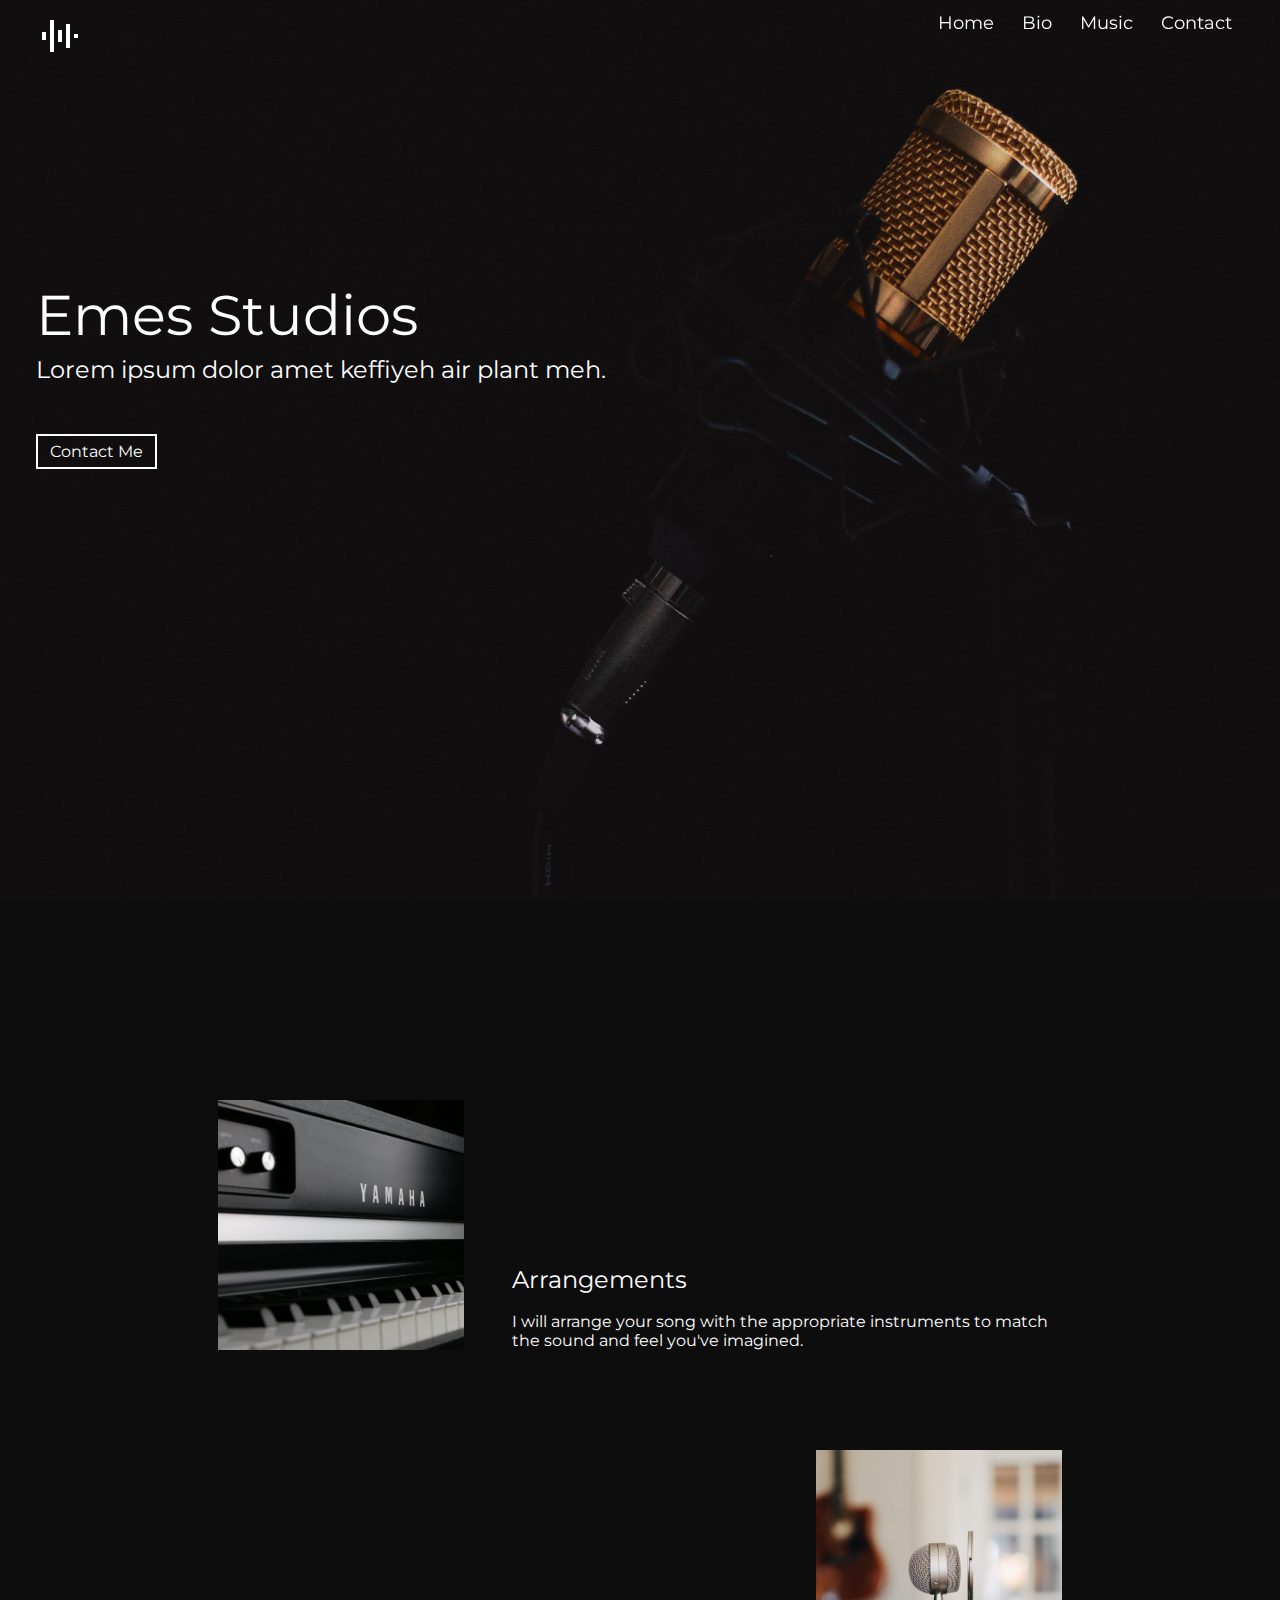
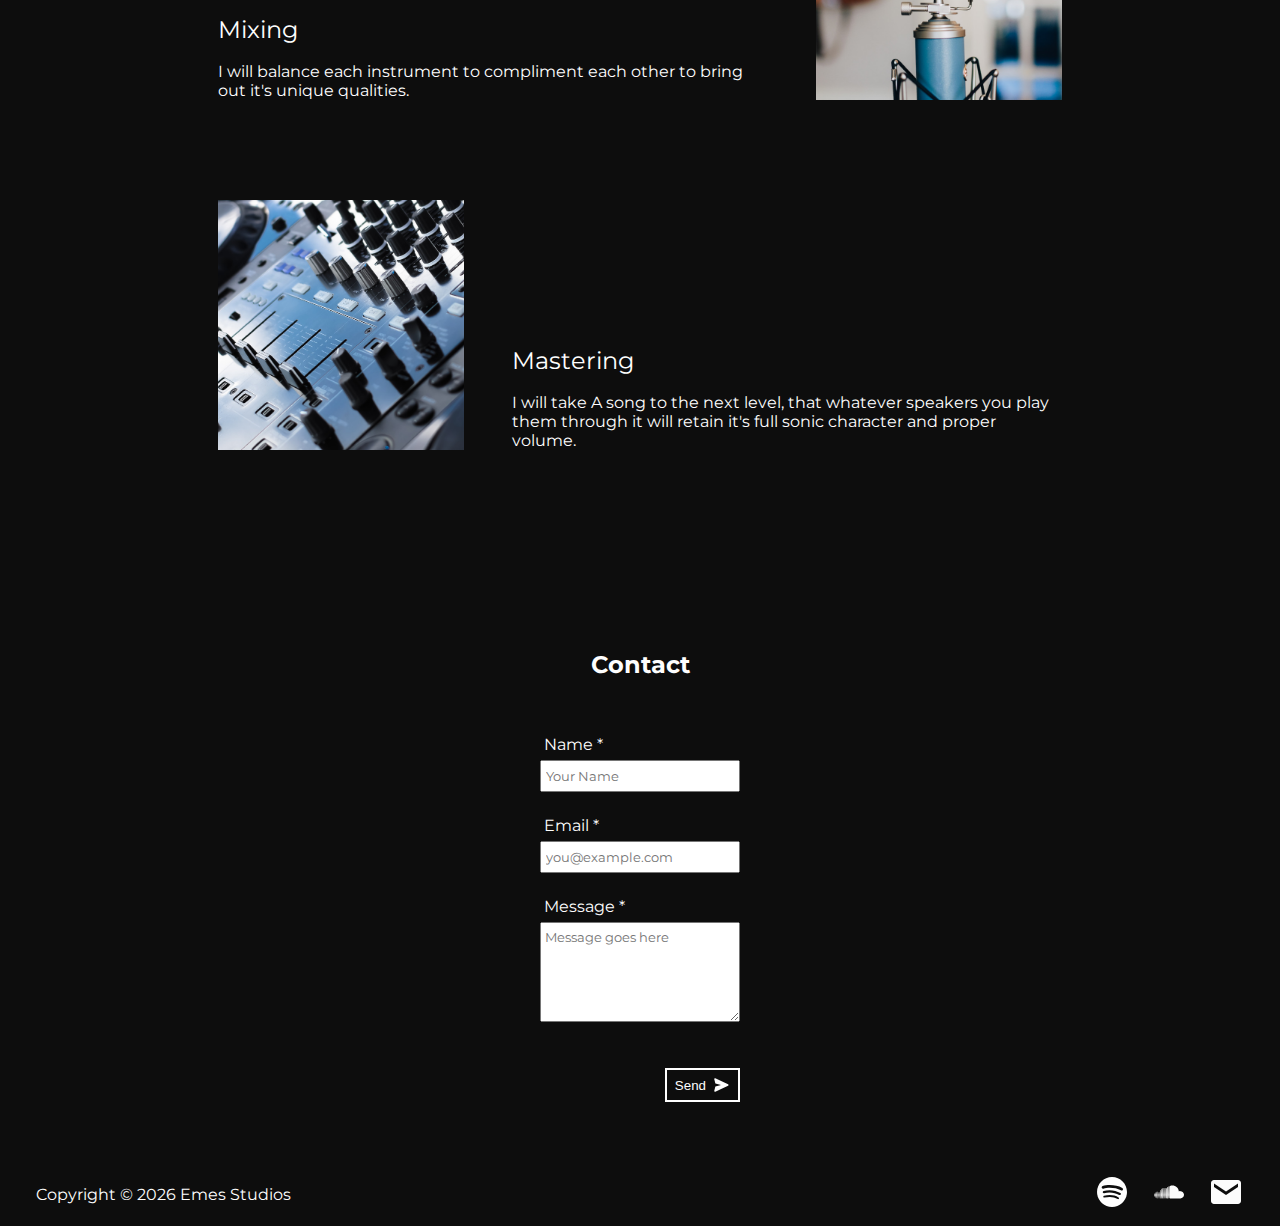
<file: index.html>
<!DOCTYPE html>
<html lang="en">
<head>
    <meta charset="UTF-8">
    <meta name="viewport" content="width=device-width, initial-scale=1.0">
    <meta http-equiv="X-UA-Compatible" content="ie=edge">
    <title>EMES Studios</title>
    
    <link rel="stylesheet" href="style.css">
</head>
<body class="home">
    <header>
        <a href="/" class="logo"><img src="assets/temp_logo.svg"></a>
        <nav class="hidden-menu">
            <a href="/">Home</a>
            <a href="bio.html">Bio</a>
            <a href="music.html">Music</a>
            <a href="contact.html">Contact</a>
        </nav>
        <a href="#!" class="hamburger">
            <span></span>
            <span></span>
            <span></span>
        </a>
    </header>
    <main class="splash">
        <h1>Emes Studios</h1>
        <p>Lorem ipsum dolor amet keffiyeh air plant meh.</p>
        <a href="#contact" class="btn">Contact Me</a>
    </main>
    <main class="about">
        <section>
            <div class="img">
            </div>
            <div class="img-overlay">
                <h3>Arrangements</h3>
                <p>I  will arrange your song with the appropriate instruments to match the sound and feel you've imagined.</p>
            </div>
        </section>
        <section>
            <div class="img">
            </div>
            <div class="img-overlay">
                <h3>Mixing</h3>
                <p>I will balance each instrument to compliment each other to bring out it's unique qualities.</p>
            </div>
        </section>
        <section>
            <div class="img">
            </div>
            <div class="img-overlay">
                <h3>Mastering</h3>
                <p>I will take A song to the next level, that whatever speakers you play them through it will retain it's full sonic character and proper volume.</p>
            </div>
        </section>
    </main>
    <main class="contact" id="contact">
        <h2>Contact</h2>
        <form method="POST" netlify name="contact_home">
            <p>
                <label for="name">Name *</label>
                <input type="text" name="name" placeholder="Your Name" required="true" />
            </p>

            <p>
                <label for="email">Email *</label>
                <input type="email" name="email" placeholder="you@example.com" required="true" />
            </p>
            <p>
                <label for="message">Message *</label>
                <textarea name="message" required="true" placeholder="Message goes here"></textarea>
            </p>

            <div data-netlify-recaptcha="true" class="recaptcha"></div>

            <button type="submit">Send <img src="/assets/icon/send.svg" alt=""></button>
        </form>
    </main>
    <footer>
        <div class="social">
            <a href="#!"><img src="assets/icon/spotify.svg" alt=""></a>
            <a href="https://soundcloud.com/ms-music-5" target="_blank"><img src="assets/icon/soundcloud.svg" alt="🎵"></a>
            <a href="mailto:emesstuff25@gmail.com"><img src="assets/icon/mail.svg" alt="📧"></a>
        </div>
        <p>Copyright © <span id="year">2019</span> Emes Studios</p>
    </footer>
<script>
// Navigation Menu:
document.querySelector('.hamburger').addEventListener('click', () => {
    document.querySelector('nav').classList.toggle('hidden-menu');
    document.querySelector('.hamburger').classList.toggle('exit');
});

// Image Overlays:
// Open Overlays
document.querySelectorAll('.img').forEach(img => {
    img.addEventListener('click', ev => {
        document.querySelectorAll('.img-overlay').forEach(el => el.classList.remove('visibleOverlay'))
        ev.target.nextElementSibling.classList.add('visibleOverlay');
    })
})

// Close Overlays
document.querySelectorAll('.img-overlay').forEach(el => {
    el.addEventListener('click', ev => {
        el.classList.remove('visibleOverlay');
    })
})

// Copyright year
document.getElementById('year').innerHTML = new Date().getFullYear();
</script>
</body>
</html>
</file>
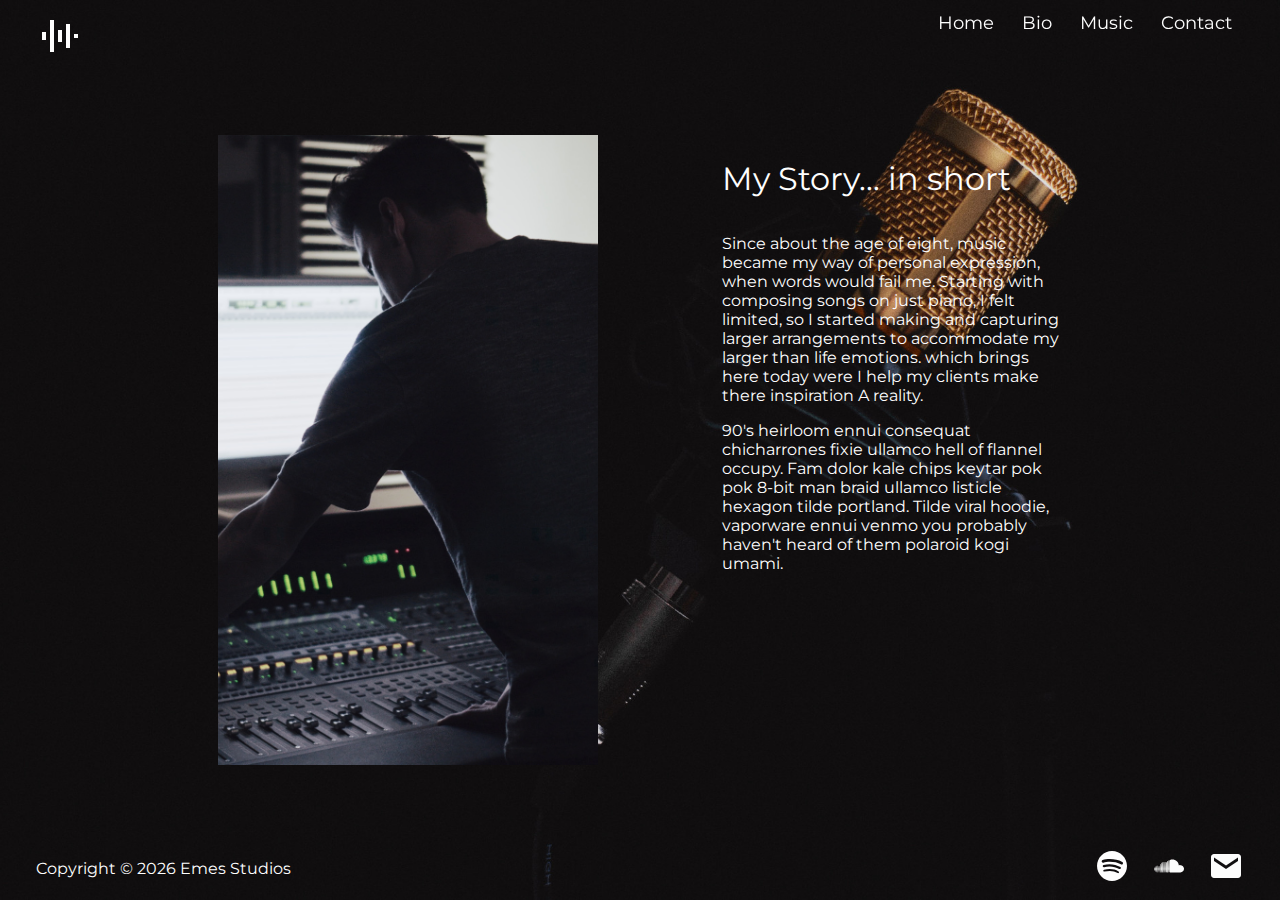
<file: bio.html>
<!DOCTYPE html>
<html lang="en">
<head>
    <meta charset="UTF-8">
    <meta name="viewport" content="width=device-width, initial-scale=1.0">
    <meta http-equiv="X-UA-Compatible" content="ie=edge">
    <title>EMES Studios</title>
    
    <link rel="stylesheet" href="style.css">
</head>
<body class="bio-page">
    <header>
        <a href="/" class="logo"><img src="assets/temp_logo.svg"></a>
        <nav class="hidden-menu">
            <a href="/">Home</a>
            <a href="bio.html">Bio</a>
            <a href="music.html">Music</a>
            <a href="contact.html">Contact</a>
        </nav>
        <a href="#!" class="hamburger">
            <span></span>
            <span></span>
            <span></span>
        </a>
    </header>
    <main class="bio">
        <div class="bio-img" title="Photo by Tom Pottiger on Unsplash"></div>
        <h1>My Story... in short</h1>
        <article>
            <p>Since about the age of eight, music became my way of personal expression, when words would fail me. Starting with composing songs on just piano, I felt limited, so I started making and capturing larger arrangements to accommodate my larger than life emotions. which brings here today were I help my clients make there inspiration A reality.</p>
            <p>90's heirloom ennui consequat chicharrones fixie ullamco hell of flannel occupy. Fam dolor kale chips keytar pok pok 8-bit man braid ullamco listicle hexagon tilde portland. Tilde viral hoodie, vaporware ennui venmo you probably haven't heard of them polaroid kogi umami.</p>
        </article>
    </main>
    <footer>
        <div class="social">
            <a href="#!"><img src="assets/icon/spotify.svg" alt=""></a>
            <a href="https://soundcloud.com/ms-music-5" target="_blank"><img src="assets/icon/soundcloud.svg" alt="🎵"></a>
            <a href="mailto:emesstuff25@gmail.com"><img src="assets/icon/mail.svg" alt="📧"></a>
        </div>
        <p>Copyright © <span id="year">2019</span> Emes Studios</p>
    </footer>
<script>
// Navigation Menu:
document.querySelector('.hamburger').addEventListener('click', () => {
    document.querySelector('nav').classList.toggle('hidden-menu');
    document.querySelector('.hamburger').classList.toggle('exit');
});

// Copyright year
document.getElementById('year').innerHTML = new Date().getFullYear();
</script>
</body>
</html>
</file>
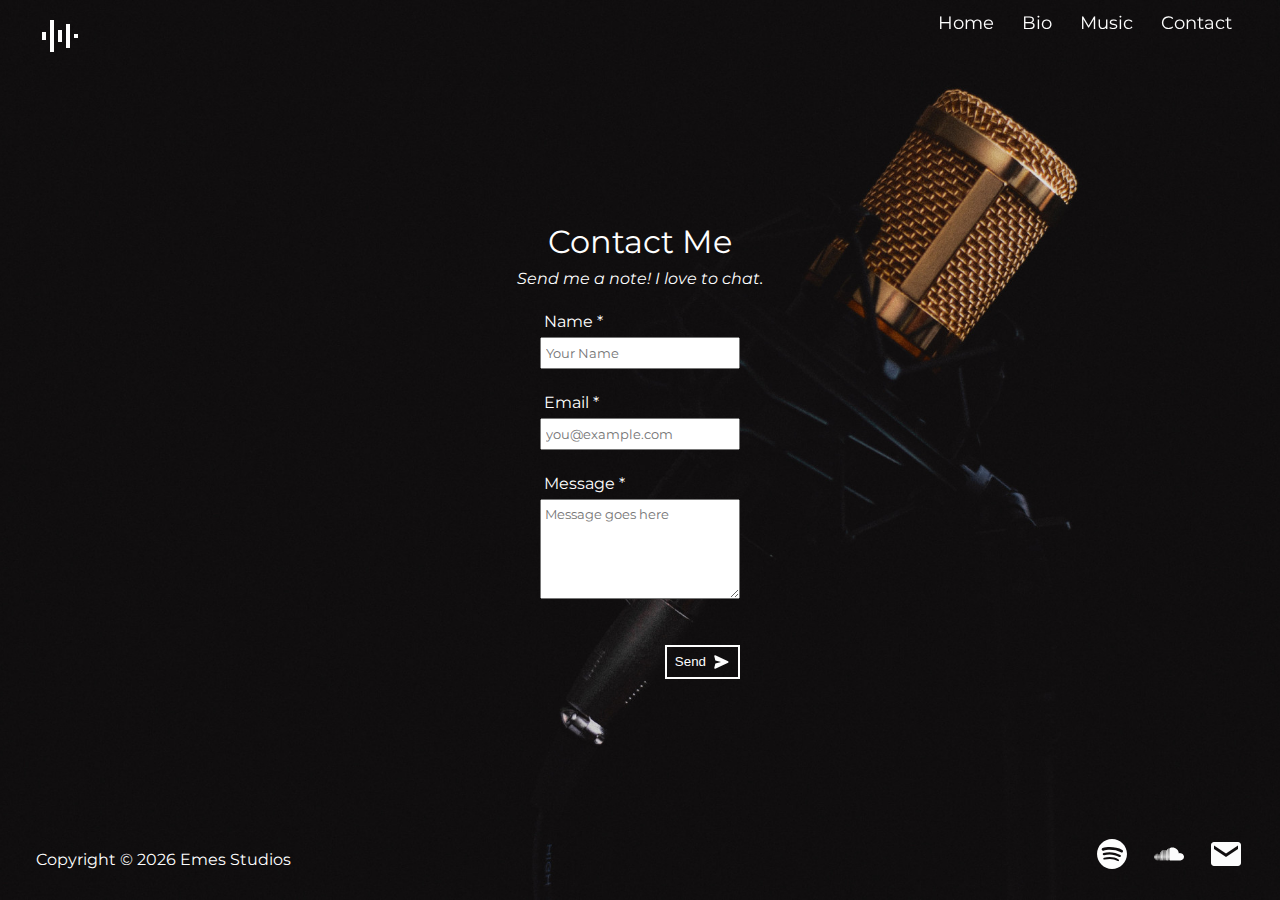
<file: contact.html>
<!DOCTYPE html>
<html lang="en">
<head>
    <meta charset="UTF-8">
    <meta name="viewport" content="width=device-width, initial-scale=1.0">
    <meta http-equiv="X-UA-Compatible" content="ie=edge">
    <title>EMES Studios</title>
    
    <link rel="stylesheet" href="style.css">
</head>
<body class="contact-page">
    <header>
        <a href="/" class="logo"><img src="assets/temp_logo.svg"></a>
        <nav class="hidden-menu">
            <a href="/">Home</a>
            <a href="bio.html">Bio</a>
            <a href="music.html">Music</a>
            <a href="contact.html">Contact</a>
        </nav>
        <a href="#!" class="hamburger">
            <span></span>
            <span></span>
            <span></span>
        </a>
    </header>
    <main class="contact">
        <h1>Contact Me</h1>
        <p class="lead">Send me a note! I love to chat.</p>
        <form method="POST" netlify name="contact_home">
            <p>
                <label for="name">Name *</label>
                <input type="text" name="name" placeholder="Your Name" required="true" />
            </p>

            <p>
                <label for="email">Email *</label>
                <input type="email" name="email" placeholder="you@example.com" required="true" />
            </p>
            <p>
                <label for="message">Message *</label>
                <textarea name="message" required="true" placeholder="Message goes here"></textarea>
            </p>

            <div data-netlify-recaptcha="true" class="recaptcha"></div>

            <button type="submit">Send <img src="/assets/icon/send.svg" alt=""></button>
        </form>
    </main>
    <footer>
        <div class="social">
            <a href="#!"><img src="assets/icon/spotify.svg" alt=""></a>
            <a href="https://soundcloud.com/ms-music-5" target="_blank"><img src="assets/icon/soundcloud.svg" alt="🎵"></a>
            <a href="mailto:emesstuff25@gmail.com"><img src="assets/icon/mail.svg" alt="📧"></a>
        </div>
        <p>Copyright © <span id="year">2019</span> Emes Studios</p>
    </footer>
<script>
// Navigation Menu:
document.querySelector('.hamburger').addEventListener('click', () => {
    document.querySelector('nav').classList.toggle('hidden-menu');
    document.querySelector('.hamburger').classList.toggle('exit');
});

// Copyright year
document.getElementById('year').innerHTML = new Date().getFullYear();
</script>
</body>
</html>
</file>
<file: style.css>
@import url('https://fonts.googleapis.com/css?family=Montserrat');

:root{
  --black: #0d0d0d;
  --black-overlay: #0d0d0ddc;
  --white: #fefefe;
  --white-20: #fefefe28;
}

/* Global */
p, h1, h2, h3, h4, h5, h6 {
  padding: 0;
  margin: 0;
  box-sizing: border-box
}

main {
  padding: 0 16px;
}

html{scroll-behavior: smooth}

body {
  margin: 0;
  box-sizing: border-box;

  color: var(--white);
  background-color: var(--black);
  font-family: Montserrat, sans-serif;
}

/* Nav */
header {
  position: fixed;
  top: 0;
  z-index: 2;
  width: 100vw;
  padding: 6px 16px;
  box-sizing: border-box;
}

header a.logo {
  float: left;
}

header a.logo img {
  height: 48px;
}

header nav {
  position: absolute;
  top: 0;
  left: 0;
  width: 100%;
  padding: 50px 0;

  transition: transform .3s ease-out;
  background-color: var(--white);
}

header nav.hidden-menu {
  transform: translate(0, -100%);
}

header nav a{
  display: block;
  text-align: center;
  text-decoration: none;

  color: var(--black);
  font-size: 24px;
}

header nav a:not(:last-of-type)::after {
  content: ""; 
  display: block;
  background-color: var(--black);
  width: 75px;
  height: 2px;
  margin: 25px auto;
}

header a.hamburger {
float: right;

position: relative;
z-index: 3;
transition: transform .5s ease-out;
}

header a.hamburger span{
  display: block;
  background-color: var(--white);
  border-radius: 50px;
  height: 6px;
  width: 40px;
  margin: 8px 0;
  transition: transform .5s ease-out, opacity .5s ease-out;
}

header a.hamburger.exit {transform: rotate(-45deg)}
header a.hamburger.exit span:nth-of-type(2){opacity: 0}
header a.hamburger.exit span{background-color: var(--black);}
header a.hamburger.exit span:last-of-type{transform: rotate(90deg) translate(-69%, 0)}

/* Splash Section */
main.splash {
  position: relative;
  box-sizing: border-box;  
  text-align: center;
  height: 100vh;
}

main.splash::after, body:not(.home)::after {
  content: "";

  background-image: url('assets/img/hrayr-movsisyan-244767-unsplash.jpg');
  background-position: center;
  background-size: cover;

  box-sizing: border-box;
  height: 100vh;
  width: 100%;
  transform: scaleX(-1);

  position: absolute;
  top: 0;
  bottom: 0;
  left: 0;
  right: 0;
  z-index: -1;
}

main.splash h1 {
  padding-top: 200px;
  font-weight: normal;
  font-size: 56px;
}

main.splash p {
  padding-top: 30px;
  font-size: 24px;
}

main.splash a.btn {
  display: inline-block;
  text-decoration: none;
  color: var(--white);
  padding: 6px 12px;
  margin-top: 70px;
  border: 2px solid var(--white);

  transition: background .2s ease-out;
}

main.splash a.btn:hover {
  background: var(--white-20);
}

/* About Section */
main.about {
  padding: 0; /* Override global `main` styling */
}

main.about section {
  position: relative;
  overflow-x: hidden;
  width: 100vw;
}

main.about section:first-of-type div.img {background-image: url('assets/img/jaclyn-clark-115848-unsplash.jpg')}
main.about section:nth-of-type(2) div.img {background-image: url('assets/img/kelly-sikkema-216022-unsplash.jpg')}
main.about section:last-of-type div.img {background-image: url('assets/img/imran-creator-1129271-unsplash.jpg')}

main.about section div.img {
  height: 100vw;
  width: 100vw;
  background-size: cover;
  background-position: center;
}

main.about section div.img-overlay {
  position: absolute;
  top: 0;
  bottom: 0;
  left: 0;
  right: 0;
  z-index: 1;

  padding: 0 16px;
  background-color: var(--black-overlay);

  transform: translate(100%, 0);
  transition: transform .5s ease-out;
}

main.about section div.img-overlay h3 {
  font-weight: normal;
  font-size: 24px;
  text-align: center;
  margin: 65px 0;
}

main.about section div.img-overlay.visibleOverlay {
  transform: translate(0, 0);
}

/* Contact Section */
main.contact h2{
  text-align: center;
  margin: 65px 0 50px 0;
}

main.contact form {
  width: 200px;
  margin: 0 auto;
}

main.contact form p {
  margin: 18px 0;
}

main.contact label {
  display: block;
}

main.contact p > * {
  width: 100%;
  box-sizing: border-box;
  padding: 6px 4px;
  font-family: Montserrat, sans-serif;
}

main.contact textarea {
  height: 100px;
}

main.contact div.recaptcha {
  transform: scale(0.8);
  display: flex;
  justify-content: center;
}

main.contact form button {
  float: right;
  border: 2px solid var(--white);
  background-color: transparent;
  color: var(--white);
  padding: 6px 8px;
  margin-top: 24px;
  transition: background .2s ease-out;

  display: flex;
  justify-content: center;
  align-items: center;

  cursor: pointer;
}

main.contact form button:hover {
  background: var(--white-20);
}

main.contact form button img {
  width: 18px;
  margin-left: 6px;
}

/* Footer */
footer {
  padding: 48px 16px 12px 16px;
  clear: both;
  text-align: center;
}

footer .social {
  display: flex;
  justify-content: space-between;
  align-items: center;

  width: 150px;
  margin: 0 auto;
}

footer .social img{
  width: 36px;
}

footer p {
  margin-top: 24px;
}

/* Bio Page */
body.bio-page div.bio-img {
  background-image: url('assets/img/tom-pottiger-637086-unsplash.jpg');
  background-position: center;
  background-size: cover;

  margin-left: -16px; /* Make image fill screen-width */

  width: 100vw;
  height: 250px;
}

body.bio-page h1 {
  font-weight: normal;
  text-align: center;
  margin-top: 24px;
}

body.bio-page article {
  margin-top: 36px;
}

body.bio-page article p {
  margin: 16px 0;
}

/* Music */
body.music-page h1{
  margin-top: 100px;
  text-align: center;
}

body.music-page div.row--container {
  width: 100vw;
  overflow-x: scroll;

  position: absolute;
  top: 50%;
  left: 0;
  transform: translate(0, -50%);
}

body.music-page div.row--container::-webkit-scrollbar {display: none}

body.music-page section.row {
  margin: 50px calc(50vw - 100px) 0 calc(50vw - 100px);
  display: inline-flex;
}

body.music-page section.row .player {margin: 0 24px}
body.music-page section.row .player:first-of-type{margin-left:0}
body.music-page section.row .player:last-of-type{margin-right:0}

body.music-page footer {
  width: 100%;
  box-sizing: border-box;
  position: fixed;
  bottom:0;
  left: 50%;
  transform: translate(-50%, 0);
}

body.music-page footer p {
  margin-top: 6px;
}

/* Contact Page */
body.contact-page h1{
  margin-top: 100px;
  text-align: center;
  font-weight: normal;
}

body.contact-page p.lead {
  text-align: center;
  margin-top: 8px;
  font-style: italic;
}

body.contact-page footer p {
  margin-top: 6px;
}

/* Mobile-landscape View */
@media only screen and (orientation: landscape) {
  /* Splash */
  main.splash {
    text-align: left;
  }

  main.splash h1 {
    padding-top: 100px;
  }

  main.splash a.btn {
    float: left;
  }

  /* About Section */
  main.about section div.img{
    height: 100vh;
  }

  /* Bio Page */
  body.bio-page div.bio-img {
    height: 50vh;
  }

  /* Music Page */
  body.music-page h1{
    margin-top: 50px;
  }
  body.music-page main.music-page__main {
    height: 85vh;
  }

  body.music-page footer {
    position: relative;
  }
}

/* Desktop View*/
@media only screen and (min-width: 768px) {
  /* Global */
  main {
    padding: 0 36px;
  }

  /* Header */
  header {
    padding: 12px 36px;
  }

  header nav {
    position: unset;
    float: right;
    width: initial;
    background-color: transparent;
    padding: 0;
    transition: none;
  }

  header nav a {
    display: inline-block;
    color: var(--white);
    font-size: 18px;
    padding: 0 12px;
  }

  header nav a:hover {
    font-weight: bold;
  }

  header nav a:not(:last-of-type)::after {
    display: none;
  }

  header nav.hidden-menu {transform: unset}

  header a.hamburger {
    display: none;
  }

  /* Splash Section */
  main.splash {
    display: flex;
    justify-content: center;
    align-items: flex-start;
    flex-direction: column;
  }

  main.splash h1 {
    padding-top: 0;
  }

  main.splash p {
    padding-top: 6px;
  }

  main.splash a.btn {
    margin: 50px 0 150px 0;
  }

  /* About Section */
  main.about {
    margin: 200px 0;
  }

  main.about section {
    position: static;
    width: 66%;
    margin: 100px auto;

    display: flex;
    align-items: flex-end;
  }

  main.about section:nth-of-type(2) {flex-direction: row-reverse}

  main.about section div.img {
    height: 250px;
    width: 250px;
    margin-right: 48px;
  }

  main.about section:nth-of-type(2) div.img {margin: 0 0 0 48px}

  main.about section div.img-overlay {
    width: calc(100% - 250px - 36px);
    
    /* Overrides */
    position: static;
  
    padding: 0;
    background-color: transparent;
  
    transform: none;
    transition: none;
  }

  main.about section div.img-overlay h3 {
    text-align: left;
    margin: 0 0 18px 0;
  }

  /* Footer */
  footer {
    padding: 72px 36px 12px 36px; /* Gutters, and top & bottom padding*/

    display: flex;
    flex-direction: row-reverse;
    justify-content: space-between;
    align-items: center;
  }

  footer div.social {
    margin: 0;
  }

  footer p {margin-top: 0}

  /* Contact Page */
  body.contact-page, body.bio-page {
    display: flex;
    justify-content: center;
    align-items: center;
    height: 100vh;
  }

  body.contact-page footer, body.bio-page footer {
    box-sizing: border-box;
    position: absolute;
    bottom: 12px;
    width: 100%;
  }

  /* Bio Page */
  body.bio-page main.bio{
    width: 66%;
    margin: 0 auto;
  }

  body.bio-page div.bio-img {
    margin: 0 124px 0 0;
    width: 45%;
    height: 70vh;
    float: left;
  }

  body.bio-page h1 {
    padding: 0 0 0 24px;
    text-align: left;
  }

  body.bio-page footer {
    bottom: 0;
  }

  /* Music Page */
  body.music-page h1{
    margin-top: 120px;
  }

  body.music-page main.music-page__main {
    height: auto;
  }

  body.music-page div.row--container{
    overflow: hidden;
  }

  body.music-page section.row {
    margin: 50px auto 0 auto;
    display: flex;
    flex-flow: wrap;
    width: 748px;
  }
  
  body.music-page section.row .player {margin: 24px}

  body.music-page section.row .player:first-of-type{margin-left:24px}
  body.music-page section.row .player:last-of-type{margin-right:24px}

  body.music-page footer {
    position: absolute;
  }

  /* Contact Page */
  body.contact-page h1 {
    margin-top: 0;
  }
}
</file>
